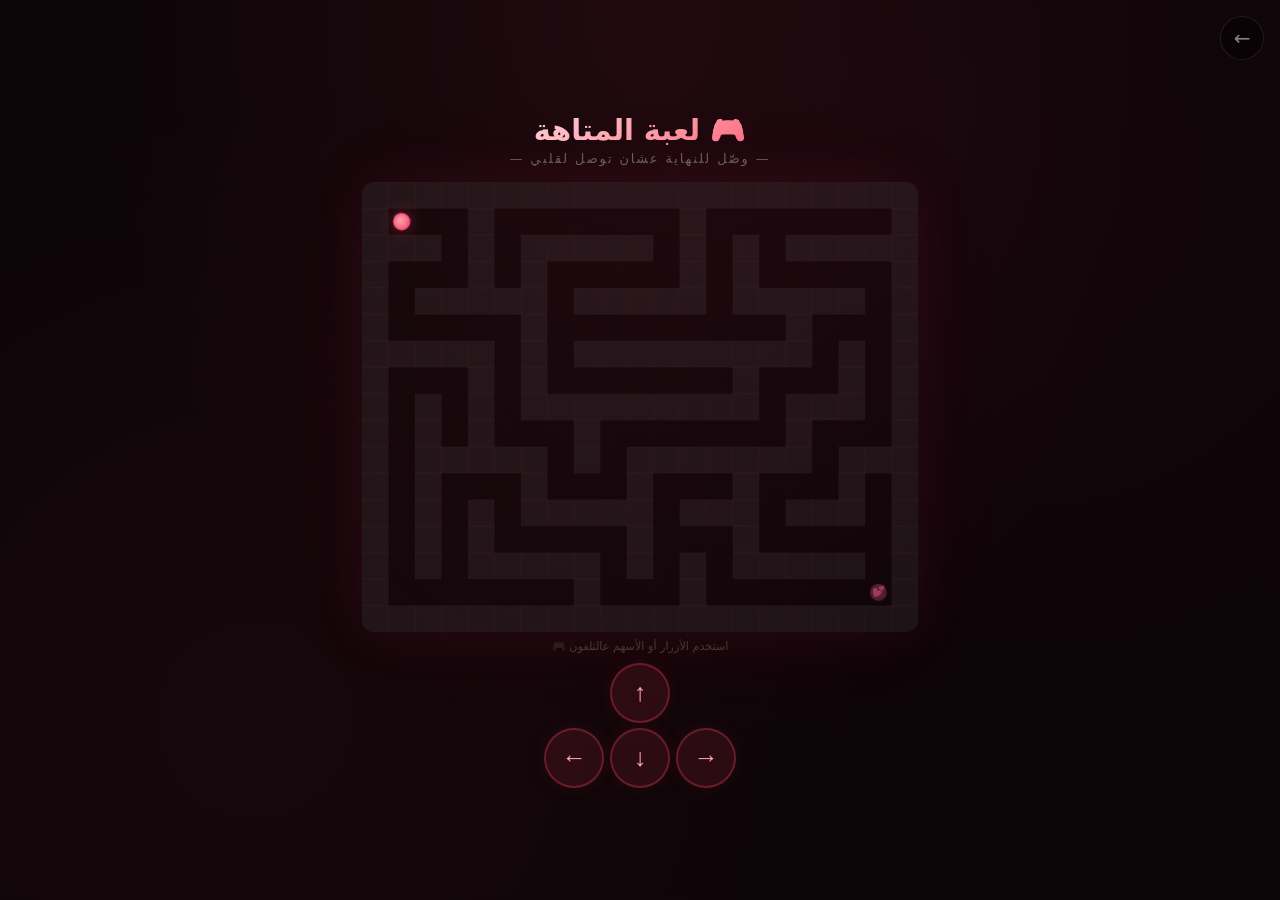
<file: maze.html>
﻿<!DOCTYPE html>
<html dir="rtl" lang="ar">
<head>
<meta charset="UTF-8">
<meta name="viewport" content="width=device-width, initial-scale=1.0, maximum-scale=1.0, user-scalable=no">
<title>لعبة المتاهة — Mai & Mostafa</title>
<link rel="stylesheet" href="./css/maze.css">
</head>
<body>

<h1>🎮 لعبة المتاهة</h1>
<p class="subtitle">— وصّل للنهاية عشان توصل لقلبي —</p>

<div id="mazeContainer">
  <canvas id="mazeCanvas"></canvas>
</div>

<div id="status">استخدم الأزرار أو الأسهم عالتلفون 🎮</div>

<button id="backBtn">←</button>

<div id="dpad">
  <div class="dpad-row" style="direction:ltr">
    <button class="dpad-btn" id="btnUp" aria-label="فوق">↑</button>
  </div>
  <div class="dpad-row" style="direction:ltr">
    <button class="dpad-btn" id="btnLeft" aria-label="شمال">←</button>
    <button class="dpad-btn" id="btnDown" aria-label="تحت">↓</button>
    <button class="dpad-btn" id="btnRight" aria-label="يمين">→</button>
  </div>
</div>

<div id="winOverlay">
  <div class="hearts-row">💕 💗 💕</div>
  <h2>وصّلت 🤍✨</h2>
  <div class="divider"></div>
  <p>كل ما تقولي 'فاهمة حاجة؟' ببقى عايزة أقولك: أنا مش فاهمة أي حاجة في الدنيا غير إنك اشطر كتكوت ومقدرش أستغنى عنك يا كابتن.</p>
  <button id="retryBtn" class="mt-8 inline-flex items-center gap-3 px-8 py-3 rounded-xl text-sm tracking-wider transition-all duration-500 group bg-gradient-to-b from-[#1f0a12] to-[#0d0508] border border-rose-500/20 hover:border-rose-400/50 text-rose-300 hover:text-rose-200" style="transition-timing-function: cubic-bezier(0.16, 1, 0.3, 1);">
    العب تاني 🎮
  </button>
  <button id="exitGameBtn" class="mt-4 inline-flex items-center gap-3 px-8 py-3 rounded-xl text-sm tracking-wider transition-all duration-500 group bg-gradient-to-b from-[#1f0a12] to-[#0d0508] border border-rose-500/20 hover:border-rose-400/50 text-rose-300 hover:text-rose-200" style="transition-timing-function: cubic-bezier(0.16, 1, 0.3, 1);">
    رجوع للموقع 🤍
  </button>
</div>

<script src="./js/maze.js"></script>
</body>
</html>
</file>
<file: css/maze.css>
*{margin:0;padding:0;box-sizing:border-box}
body{
  background:#0d0508;
  color:#fff;
  font-family:'Segoe UI',system-ui,-apple-system,sans-serif;
  min-height:100vh;
  display:flex;
  flex-direction:column;
  align-items:center;
  justify-content:center;
  overflow:hidden;
  background-image:radial-gradient(ellipse at 50% 0%, rgba(244,63,94,0.08) 0%, transparent 60%),
    radial-gradient(circle at 20% 80%, rgba(244,63,94,0.04) 0%, transparent 50%),
    radial-gradient(circle at 80% 20%, rgba(190,24,93,0.03) 0%, transparent 50%);
}
h1{
  font-size:clamp(1.2rem,4vw,1.8rem);
  font-weight:600;
  margin-bottom:4px;
  background:linear-gradient(135deg,#fecdd3,#fda4af,#fb7185);
  -webkit-background-clip:text;
  -webkit-text-fill-color:transparent;
  background-clip:text;
}
.subtitle{
  font-size:clamp(0.65rem,2vw,0.8rem);
  color:rgba(255,255,255,0.35);
  letter-spacing:0.15em;
  margin-bottom:16px;
  text-align:center;
}
canvas{
  display:block;
  border-radius:12px;
  box-shadow:0 0 60px rgba(244,63,94,0.08),0 0 120px rgba(244,63,94,0.04);
  max-width:98vw;
  max-height:50vh;
  width:auto;
  height:auto;
}
#dpad{
  display:flex;
  flex-direction:column;
  align-items:center;
  gap:5px;
  margin-top:10px;
  touch-action:none;
}
.dpad-row{display:flex;gap:6px;justify-content:center}
.dpad-btn{
  width:60px;height:60px;
  border-radius:50%;
  border:2px solid rgba(244,63,94,0.3);
  background:rgba(244,63,94,0.12);
  color:#fda4af;
  font-size:25px;
  font-weight:700;
  cursor:pointer;
  transition:all 0.12s;
  display:flex;
  align-items:center;
  justify-content:center;
  touch-action:manipulation;
  -webkit-tap-highlight-color:transparent;
  user-select:none;
  box-shadow:0 0 20px rgba(244,63,94,0.08);
}
.dpad-btn:active{
  background:rgba(244,63,94,0.3);
  border-color:rgba(244,63,94,0.6);
  transform:scale(0.85);
  box-shadow:0 0 30px rgba(244,63,94,0.2);
}
#backBtn{
  position:fixed;
  top:16px;right:16px;
  width:44px;height:44px;
  border-radius:50%;
  border:1px solid rgba(255,255,255,0.1);
  background:rgba(0,0,0,0.4);
  backdrop-filter:blur(8px);
  color:rgba(255,255,255,0.5);
  font-size:20px;
  cursor:pointer;
  display:flex;
  align-items:center;
  justify-content:center;
  transition:all 0.2s;
  z-index:10;
  font-family:inherit;
  touch-action:manipulation;
  -webkit-tap-highlight-color:transparent;
}
#backBtn:hover{background:rgba(244,63,94,0.15);border-color:rgba(244,63,94,0.3)}
#status{
  margin-top:8px;
  font-size:0.7rem;
  color:rgba(255,255,255,0.2);
  text-align:center;
}
#winOverlay{
  display:none;
  position:fixed;
  inset:0;
  background:rgba(5,2,5,0.9);
  backdrop-filter:blur(16px);
  z-index:100;
  align-items:center;
  justify-content:center;
  flex-direction:column;
  padding:24px;
}
#winOverlay.show{display:flex}
#winOverlay .hearts-row{font-size:40px;margin-bottom:10px;animation:winFloat 2s ease-in-out infinite}
@keyframes winFloat{
  0%,100%{transform:translateY(0) scale(1)}
  50%{transform:translateY(-8px) scale(1.1)}
}
#winOverlay h2{
  font-size:clamp(1.3rem,5vw,1.8rem);
  background:linear-gradient(135deg,#fecdd3,#fb7185,#e11d48);
  -webkit-background-clip:text;
  -webkit-text-fill-color:transparent;
  background-clip:text;
  margin-bottom:6px;
}
#winOverlay .divider{
  width:60px;height:2px;
  background:linear-gradient(90deg,transparent,rgba(244,63,94,0.5),transparent);
  margin:8px auto;
  border-radius:1px;
}
#winOverlay p{
  font-size:clamp(0.85rem,2.5vw,1rem);
  color:rgba(255,255,255,0.75);
  max-width:380px;
  text-align:center;
  line-height:1.8;
  margin:10px 0 16px;
  font-weight:300;
}
#winOverlay .btn-group{display:flex;gap:10px;flex-wrap:wrap;justify-content:center}
#winOverlay button{
  padding:11px 28px;
  border-radius:10px;
  border:1px solid rgba(244,63,94,0.25);
  background:rgba(244,63,94,0.08);
  color:#fda4af;
  font-size:0.8rem;
  cursor:pointer;
  transition:all 0.3s;
  font-family:inherit;
  letter-spacing:0.03em;
}
#winOverlay button:hover{
  background:rgba(244,63,94,0.2);
  border-color:rgba(244,63,94,0.5);
}
#winOverlay button.primary{
  background:linear-gradient(135deg,rgba(244,63,94,0.25),rgba(190,24,93,0.25));
  border-color:rgba(244,63,94,0.4);
  color:#fecdd3;
}
#mazeContainer{position:relative}
@media(max-width:500px){
  .dpad-btn{width:52px;height:52px;font-size:21px}
  #backBtn{top:10px;right:10px;width:38px;height:38px;font-size:17px}
}
</file>
